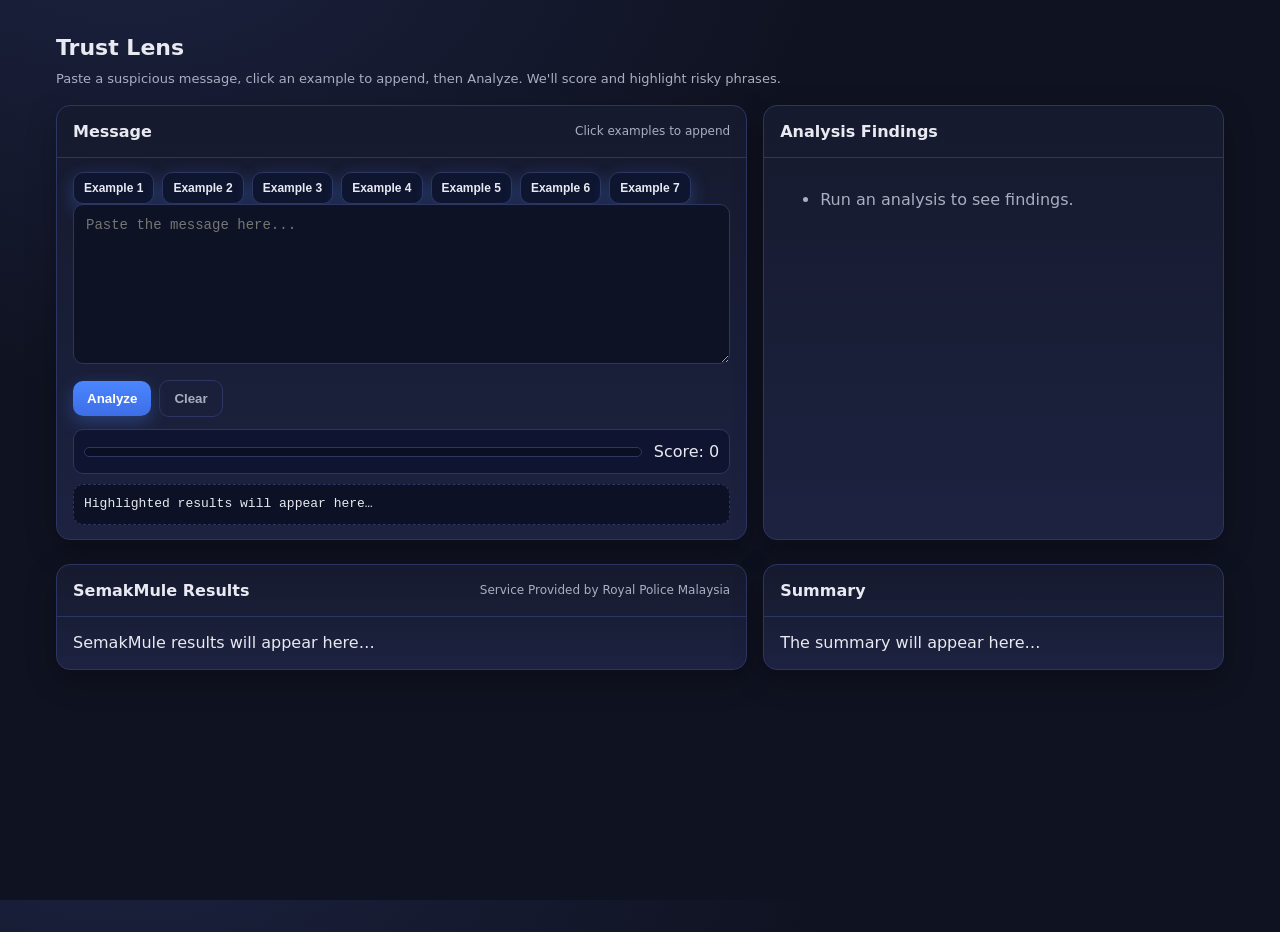
<file: index.html>
<!doctype html>
<html lang="en">
  <head>
    <meta charset="utf-8" />
    <meta name="viewport" content="width=device-width, initial-scale=1" />
    <title>Trust Lens  — POC</title>
    <link rel="stylesheet" href="static/css/style.css">
  </head>
  <body>
    <div class="container">
      <header>
        <h1>Trust Lens</h1>
        <div class="sub">Paste a suspicious message, click an example to append, then Analyze. We'll score and highlight risky phrases.</div>
      </header>

      <div class="grid">
        <section class="card" aria-label="Input">
          <div class="head"><strong>Message</strong><span class="muted">Click examples to append</span></div>
          <div class="body">
            <div class="examples" id="examples"></div>
            <textarea id="message" placeholder="Paste the message here..." maxlength="500"></textarea>
            <div class="controls">
              <button id="analyzeBtn">Analyze</button>
              <button id="clearBtn" class="secondary">Clear</button>
              <span id="status" class="muted" aria-live="polite"></span>
            </div>

            <div class="row" style="margin-top:12px;">
              <div class="score" aria-label="Risk score">
                <div class="meter"><div class="bar" id="bar"></div></div>
                <div class="num" id="score">Score: 0</div>
              </div>
              <div class="annotated" id="annotated" aria-label="Annotated message">Highlighted results will appear here…</div>
            </div>
          </div>
        </section>

        <aside class="card" aria-label="Explanation">
          <div class="head"><strong>Analysis Findings</strong></div>
          <div class="body">
            <ul class="explain" id="explain">
              <li>Run an analysis to see findings.</li>
            </ul>
          </div>
        </aside>
      </div>

      <div class="grid" style="margin-top: 24px;">
        <section class="card" aria-label="SemakMule Results">
          <div class="head"><strong>SemakMule Results</strong><span class="muted">Service Provided by Royal Police Malaysia</span></div>
          <div class="body">
            <div id="semakMuleResults" aria-label="SemakMule results">SemakMule results will appear here…</div>
          </div>
        </section>

        <aside class="card" aria-label="About">
          <div class="head"><strong>Summary</strong></div>
          <div class="body">
            <div id="summaryResults" aria-label="Summary">The summary will appear here…</div>
      </div>
    </div>

    <script src="static/js/script.js"></script>
  </body>
</html>
</file>
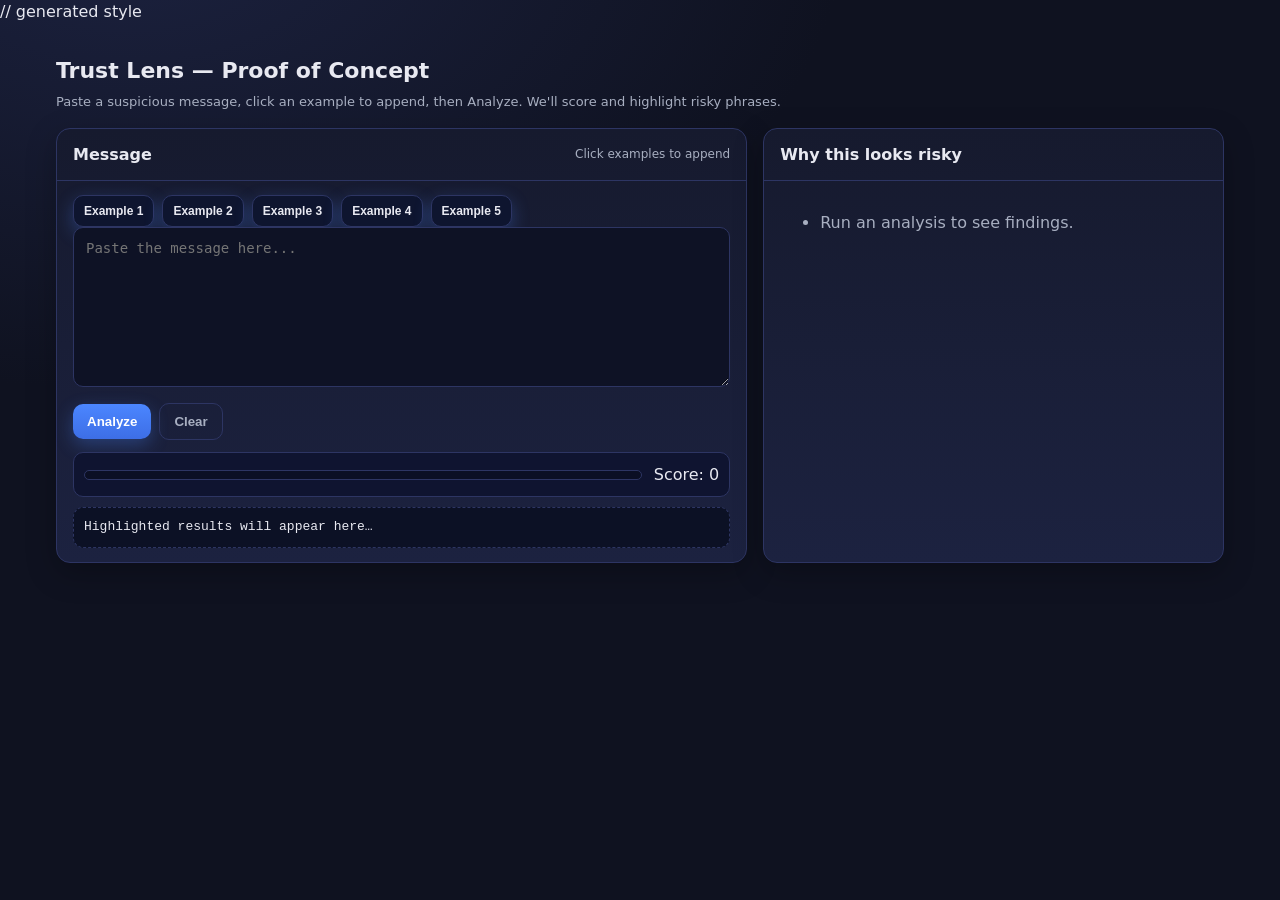
<file: poc.html>
<!doctype html>
<html lang="en">
  <head>
    <meta charset="utf-8" />
    <meta name="viewport" content="width=device-width, initial-scale=1" />
    <title>Trust Lens  — POC</title>
    // generated style
    <style>
      :root {
        --bg: #0f1220;
        --panel: #161a2e;
        --panel-2: #1c2240;
        --text: #e8e9f1;
        --muted: #a8afc1;
        --accent: #6ca2ff;
        --good: #2ecc71;
        --warn: #f1c40f;
        --bad: #e74c3c;
        --outline: #2d3563;
        --hl-warn-bg: rgba(241, 196, 15, 0.2);
        --hl-bad-bg: rgba(231, 76, 60, 0.23);
        --shadow: 0 10px 30px rgba(0,0,0,0.25);
      }
      * { box-sizing: border-box; }
      html, body { height: 100%; }
      body {
        margin: 0;
        background: radial-gradient(1200px 800px at 10% -10%, #1c2240 0%, #0f1220 60%);
        color: var(--text);
        font-family: ui-sans-serif, system-ui, -apple-system, Segoe UI, Roboto, "Helvetica Neue", Arial, "Noto Sans", "Apple Color Emoji", "Segoe UI Emoji";
        line-height: 1.45;
      }
      .container { max-width: 1200px; margin: 32px auto; padding: 0 16px; }
      header { margin-bottom: 16px; }
      h1 { font-size: 22px; font-weight: 700; margin: 0 0 6px; }
      .sub { color: var(--muted); font-size: 13px; }

      .grid {
        display: grid;
        grid-template-columns: 1.2fr 0.8fr;
        gap: 16px;
      }
      @media (max-width: 980px) {
        .grid { grid-template-columns: 1fr; }
      }

      .card { background: linear-gradient(180deg, var(--panel), var(--panel-2)); border: 1px solid var(--outline); border-radius: 14px; box-shadow: var(--shadow); }
      .card .head { display: flex; justify-content: space-between; align-items: center; padding: 14px 16px; border-bottom: 1px solid var(--outline); }
      .card .body { padding: 14px 16px; }

      .examples { display: flex; gap: 8px; flex-wrap: wrap; }
      .pill { background: #0e152f; border: 1px solid var(--outline); color: var(--text); padding: 8px 10px; border-radius: 10px; font-size: 12px; cursor: pointer; transition: border-color .15s, transform .02s; }
      .pill:hover { border-color: var(--accent); }
      .pill:active { transform: translateY(1px); }

      textarea {
        width: 100%; min-height: 160px; resize: vertical; padding: 12px 12px; border-radius: 10px;
        border: 1px solid var(--outline); background: #0e1225; color: var(--text); font-size: 14px;
      }
      textarea:focus { outline: none; border-color: var(--accent); box-shadow: 0 0 0 3px rgba(108,162,255,0.2); }

      .controls { display: flex; gap: 8px; align-items: center; margin-top: 10px; }
      button {
        background: linear-gradient(180deg, #4b86ff, #3d6ee6);
        color: #fff; border: none; border-radius: 10px; padding: 10px 14px;
        font-weight: 600; cursor: pointer; box-shadow: 0 6px 18px rgba(76, 135, 255, .3);
      }
      button.secondary { background: transparent; border: 1px solid var(--outline); color: var(--muted); box-shadow: none; }
      button:disabled { opacity: 0.7; cursor: not-allowed; }

      .row { display: grid; grid-template-columns: 1fr; gap: 10px; }
      .result {
        display: grid; grid-template-columns: 1fr 1fr; gap: 12px;
      }
      @media (max-width: 720px) { .result { grid-template-columns: 1fr; } }

      .score {
        display: flex; align-items: center; gap: 12px; padding: 10px; border: 1px solid var(--outline);
        border-radius: 10px; background: #0f1430;
      }
      .meter { position: relative; flex: 1; height: 10px; background: #0b0f24; border: 1px solid var(--outline); border-radius: 99px; overflow: hidden; }
      .bar { position: absolute; inset: 0 100% 0 0; background: linear-gradient(90deg, var(--good), var(--warn), var(--bad)); transition: right .5s ease; }
      .score .num { min-width: 64px; text-align: right; font-feature-settings: "tnum" on, "lnum" on; }

      .annotated { border: 1px dashed var(--outline); border-radius: 10px; padding: 10px; background: #0c1125; font-family: ui-monospace, SFMono-Regular, Menlo, Consolas, "Liberation Mono", monospace; font-size: 13px; white-space: pre-wrap; word-wrap: break-word; }
      .hl-warn { background: var(--hl-warn-bg); outline: 1px solid #c6a20c66; border-radius: 4px; padding: 0 2px; }
      .hl-bad { background: var(--hl-bad-bg); outline: 1px solid #cc564a87; border-radius: 4px; padding: 0 2px; }

      .explain li { margin: 8px 0; color: var(--muted); }
      .explain strong { color: var(--text); }

      .spinner { width: 16px; height: 16px; border: 2px solid rgba(255,255,255,0.25); border-top-color: #fff; border-radius: 50%; display: inline-block; animation: spin .8s linear infinite; }
      @keyframes spin { to { transform: rotate(360deg); } }
      .muted { color: var(--muted); font-size: 12px; }
    </style>
  </head>
  <body>
    <div class="container">
      <header>
        <h1>Trust Lens — Proof of Concept</h1>
        <div class="sub">Paste a suspicious message, click an example to append, then Analyze. We'll score and highlight risky phrases.</div>
      </header>

      <div class="grid">
        <section class="card" aria-label="Input">
          <div class="head"><strong>Message</strong><span class="muted">Click examples to append</span></div>
          <div class="body">
            <div class="examples" id="examples"></div>
            <textarea id="message" placeholder="Paste the message here..."></textarea>
            <div class="controls">
              <button id="analyzeBtn">Analyze</button>
              <button id="clearBtn" class="secondary">Clear</button>
              <span id="status" class="muted" aria-live="polite"></span>
            </div>

            <div class="row" style="margin-top:12px;">
              <div class="score" aria-label="Risk score">
                <div class="meter"><div class="bar" id="bar"></div></div>
                <div class="num" id="score">Score: 0</div>
              </div>
              <div class="annotated" id="annotated" aria-label="Annotated message">Highlighted results will appear here…</div>
            </div>
          </div>
        </section>

        <aside class="card" aria-label="Explanation">
          <div class="head"><strong>Why this looks risky</strong></div>
          <div class="body">
            <ul class="explain" id="explain">
              <li>Run an analysis to see findings.</li>
            </ul>
          </div>
        </aside>
      </div>
    </div>

    <script>
      // --- demo heuristic engine ---
      const patterns = [
        {
          id: 'urgent',
          label: 'Urgency / fear appeal',
          re: /(urgent|immediately|act now|final notice|limited time|within\s+\d+\s*(minutes?|hours?))/gi,
          weight: 10,
          severity: 'warn',
          why: 'Creates time pressure to bypass critical thinking.'
        },
        {
          id: 'account-lock',
          label: 'Account suspension threat',
          re: /(suspended|locked|restricted)\s+(your\s+)?(account|access)/gi,
          weight: 14,
          severity: 'bad',
          why: 'Common ploy to push you into clicking malicious links.'
        },
        {
          id: 'verify-link',
          label: 'Request to verify via link',
          re: /(verify|re-activate|confirm)\s+(your\s+)?(account|identity|information).*https?:\/\//gi,
          weight: 18,
          severity: 'bad',
          why: 'Legitimate verification rarely happens via random links in unsolicited messages.'
        },
        {
          id: 'otp',
          label: 'OTP / code request',
          re: /(otp|one[-\s]?time\s?password|verification\s?code).*\b(reply|send|share)\b/gi,
          weight: 20,
          severity: 'bad',
          why: 'Never share authentication codes — service providers will not ask for them.'
        },
        {
          id: 'gift-reward',
          label: 'Gift / prize / reward',
          re: /(congratulations|you(?:'|\s)ve\s+won|gift\s*card|prize|reward|lottery).*(bank|details|click|link)/gi,
          weight: 15,
          severity: 'warn',
          why: 'Unexpected prizes that require action or payment are scams.'
        },
        {
          id: 'crypto-returns',
          label: 'Unrealistic returns',
          re: /(double|triple)\s+(your\s+)?(money|investment)|guaranteed\s+returns?/gi,
          weight: 16,
          severity: 'bad',
          why: 'Promises of guaranteed high returns are hallmarks of fraud.'
        },
        {
          id: 'pay-fee',
          label: 'Pay a fee to proceed',
          re: /(customs|processing|clearance|activation)\s+fee|pay\s+now\s+to\s+(release|receive)/gi,
          weight: 12,
          severity: 'warn',
          why: 'Advance-fee scams ask you to pay to unlock a benefit.'
        },
        {
          id: 'short-url',
          label: 'Shortened URL',
          re: /https?:\/\/(bit\.ly|tinyurl\.com|t\.co|goo\.gl|is\.gd|buff\.ly|ow\.ly)\/[\w-]+/gi,
          weight: 14,
          severity: 'warn',
          why: 'Short links can hide the true destination.'
        },
        {
          id: 'suspicious-domain',
          label: 'Suspicious domain',
          re: /https?:\/\/[^\s]+\b(paypai|faceb00k|rnicrosoft|amaz0n|app-?secure|login-?secure|security-?center)\.[a-z]{2,}/gi,
          weight: 22,
          severity: 'bad',
          why: 'Misspelled or unusual domains impersonate brands.'
        },
        {
          id: 'credentials',
          label: 'Requests sensitive info',
          re: /(passwords?|cvv|card\s*number|bank\s*details|nric|ic\s*number|pin)\b/gi,
          weight: 20,
          severity: 'bad',
          why: 'Legitimate organizations do not ask for credentials via text.'
        },
        {
          id: 'contact-whatsapp',
          label: 'Off-platform contact',
          re: /(contact|message)\s+us\s+on\s+(whatsapp|telegram)|\bwa\.me\//gi,
          weight: 10,
          severity: 'warn',
          why: 'Moving you to encrypted messaging reduces accountability.'
        }
      ];

      const EXAMPLES = [
        `URGENT: Your account has been suspended due to unusual activity. Verify your identity within 30 minutes at http://secure-login.paypai.com to avoid permanent restriction. Do not ignore this final notice!`,
        `Congratulations! You've won a $1000 gift card. To claim, click https://bit.ly/3XyzAb and provide your bank details to process the reward.`,
        `DHL: Your package is on hold. Pay the RM9.90 customs fee now to release: https://t.co/abc123.`,
        `We detected a login from a new device. Reply with your OTP code to re-activate your account immediately.`,
        `Invest with us and GUARANTEED double your money in 7 days. Message us on WhatsApp wa.me/123456 for details.`
      ];

      const els = {
        ex: document.getElementById('examples'),
        ta: document.getElementById('message'),
        btn: document.getElementById('analyzeBtn'),
        clr: document.getElementById('clearBtn'),
        status: document.getElementById('status'),
        bar: document.getElementById('bar'),
        score: document.getElementById('score'),
        annotated: document.getElementById('annotated'),
        explain: document.getElementById('explain'),
      };

      // Populate example pills
      EXAMPLES.forEach((msg, i) => {
        const pill = document.createElement('button');
        pill.className = 'pill';
        pill.type = 'button';
        pill.title = 'Append example to message';
        pill.textContent = `Example ${i+1}`;
        pill.addEventListener('click', () => {
        // clear message first
        els.ta.value = '';
          const prefix = els.ta.value.trim() ? '\n\n' : '';
          els.ta.value += prefix + msg;
          els.ta.focus();
        });
        els.ex.appendChild(pill);
      });

      els.clr.addEventListener('click', () => {
        els.ta.value = '';
        renderScore(0);
        els.annotated.textContent = 'Highlighted results will appear here…';
        els.explain.innerHTML = '<li>Run an analysis to see findings.</li>';
      });

      els.btn.addEventListener('click', async () => {
        const text = els.ta.value.trim();
        if (!text) {
          pulseStatus('Please paste a message first.');
          els.ta.focus();
          return;
        }
        setBusy(true);
        pulseStatus('Analyzing… <span class="spinner"></span>');
        await wait(900 + Math.random() * 500);
        const result = analyze(text);
        render(result);
        setBusy(false);
        pulseStatus('Analysis complete.');
      });

      function setBusy(b) {
        els.btn.disabled = b;
        els.clr.disabled = b;
      }
      function pulseStatus(html) { els.status.innerHTML = html; }
      function wait(ms) { return new Promise(r => setTimeout(r, ms)); }

      function analyze(text) {
        const findings = [];
        const ranges = [];
        const seenById = new Map();

        for (const p of patterns) {
          const matches = [...text.matchAll(p.re)];
          if (matches.length) {
            // Cap counted occurrences per pattern for scoring fairness
            const capped = matches.slice(0, 3);
            capped.forEach(m => {
              const start = m.index ?? 0;
              const end = start + m[0].length;
              ranges.push({ start, end, severity: p.severity, id: p.id, label: p.label, why: p.why, weight: p.weight });
            });
            seenById.set(p.id, { label: p.label, why: p.why, severity: p.severity, count: matches.length, weight: p.weight });
          }
        }

        // Score: sum weights with diminishing returns, clamp 0-100
        let raw = 0;
        for (const [id, info] of seenById) {
          const n = Math.min(info.count, 3);
          raw += info.weight * (n === 1 ? 1 : n === 2 ? 1.6 : 2.0);
        }
        const score = Math.max(0, Math.min(100, Math.round( (raw / 90) * 100 )));

        const annotated = highlight(text, ranges);

        // Build explanations list from seen patterns
        for (const [id, info] of seenById) {
          findings.push({ id, ...info });
        }
        findings.sort((a,b) => b.weight - a.weight);

        return { score, annotated, findings };
      }

      function highlight(text, ranges) {
        if (!ranges.length) return escapeHtml(text);
        // Merge overlapping ranges, keep highest severity (bad > warn)
        ranges.sort((a,b) => a.start - b.start || b.end - a.end);
        const merged = [];
        for (const r of ranges) {
          const last = merged[merged.length - 1];
          if (!last || r.start > last.end) {
            merged.push({ ...r });
          } else {
            // overlap
            last.end = Math.max(last.end, r.end);
            if (severityRank(r.severity) > severityRank(last.severity)) last.severity = r.severity;
          }
        }
        let out = '';
        let i = 0;
        const src = text;
        for (const r of merged) {
          out += escapeHtml(src.slice(i, r.start));
          const cls = r.severity === 'bad' ? 'hl-bad' : 'hl-warn';
          out += `<span class="${cls}">` + escapeHtml(src.slice(r.start, r.end)) + '</span>';
          i = r.end;
        }
        out += escapeHtml(src.slice(i));
        return out;
      }

      function severityRank(s) { return s === 'bad' ? 2 : 1; }
      function escapeHtml(s) { return s.replace(/[&<>"']/g, c => ({'&':'&amp;','<':'&lt;','>':'&gt;','"':'&quot;','\'':'&#39;'}[c] || c)); }

      function render({ score, annotated, findings }) {
        renderScore(score);
        els.annotated.innerHTML = annotated || '<span class="muted">No suspicious phrases found.</span>';
        if (!findings.length) {
          els.explain.innerHTML = '<li><strong>Looks low risk.</strong> No obvious scam indicators were detected.</li>';
          return;
        }
        els.explain.innerHTML = findings.map(f => {
          const badge = f.severity === 'bad' ? '🔴' : '🟡';
          return `<li>${badge} <strong>${f.label}</strong> — ${f.why}</li>`;
        }).join('');
      }

      function renderScore(score) {
        els.bar.style.right = `${100 - score}%`;
        els.score.textContent = `Score: ${score}`;
        els.score.style.color = score > 70 ? 'var(--bad)' : score > 40 ? 'var(--warn)' : 'var(--good)';
      }
    </script>
  </body>
</html>
</file>
<file: static/css/style.css>
:root {
  --bg: #0f1220;
  --panel: #161a2e;
  --panel-2: #1c2240;
  --text: #e8e9f1;
  --muted: #a8afc1;
  --accent: #6ca2ff;
  --good: #2ecc71;
  --warn: #f1c40f;
  --bad: #e74c3c;
  --outline: #2d3563;
  --hl-warn-bg: rgba(241, 196, 15, 0.2);
  --hl-bad-bg: rgba(231, 76, 60, 0.23);
  --shadow: 0 10px 30px rgba(0,0,0,0.25);
}
* { box-sizing: border-box; }
html, body { height: 100%; }
body {
  margin: 0;
  background: radial-gradient(1200px 800px at 10% -10%, #1c2240 0%, #0f1220 60%);
  color: var(--text);
  font-family: ui-sans-serif, system-ui, -apple-system, Segoe UI, Roboto, "Helvetica Neue", Arial, "Noto Sans", "Apple Color Emoji", "Segoe UI Emoji";
  line-height: 1.45;
}
.container { max-width: 1200px; margin: 32px auto; padding: 0 16px; }
header { margin-bottom: 16px; }
h1 { font-size: 22px; font-weight: 700; margin: 0 0 6px; }
.sub { color: var(--muted); font-size: 13px; }

.grid {
  display: grid;
  grid-template-columns: 1.2fr 0.8fr;
  gap: 16px;
}
@media (max-width: 980px) {
  .grid { grid-template-columns: 1fr; }
}

.card { background: linear-gradient(180deg, var(--panel), var(--panel-2)); border: 1px solid var(--outline); border-radius: 14px; box-shadow: var(--shadow); }
.card .head { display: flex; justify-content: space-between; align-items: center; padding: 14px 16px; border-bottom: 1px solid var(--outline); }
.card .body { padding: 14px 16px; }

.examples { display: flex; gap: 8px; flex-wrap: wrap; }
.pill { background: #0e152f; border: 1px solid var(--outline); color: var(--text); padding: 8px 10px; border-radius: 10px; font-size: 12px; cursor: pointer; transition: border-color .15s, transform .02s; }
.pill:hover { border-color: var(--accent); }
.pill:active { transform: translateY(1px); }

textarea {
  width: 100%; min-height: 160px; resize: vertical; padding: 12px 12px; border-radius: 10px;
  border: 1px solid var(--outline); background: #0e1225; color: var(--text); font-size: 14px;
}
textarea:focus { outline: none; border-color: var(--accent); box-shadow: 0 0 0 3px rgba(108,162,255,0.2); }

.controls { display: flex; gap: 8px; align-items: center; margin-top: 10px; }
button {
  background: linear-gradient(180deg, #4b86ff, #3d6ee6);
  color: #fff; border: none; border-radius: 10px; padding: 10px 14px;
  font-weight: 600; cursor: pointer; box-shadow: 0 6px 18px rgba(76, 135, 255, .3);
}
button.secondary { background: transparent; border: 1px solid var(--outline); color: var(--muted); box-shadow: none; }
button:disabled { opacity: 0.7; cursor: not-allowed; }

.row { display: grid; grid-template-columns: 1fr; gap: 10px; }
.result {
  display: grid; grid-template-columns: 1fr 1fr; gap: 12px;
}
@media (max-width: 720px) { .result { grid-template-columns: 1fr; } }

.score {
  display: flex; align-items: center; gap: 12px; padding: 10px; border: 1px solid var(--outline);
  border-radius: 10px; background: #0f1430;
}
.meter { position: relative; flex: 1; height: 10px; background: #0b0f24; border: 1px solid var(--outline); border-radius: 99px; overflow: hidden; }
.bar { position: absolute; inset: 0 100% 0 0; background: linear-gradient(90deg, var(--good), var(--warn), var(--bad)); transition: right .5s ease; }
.score .num { min-width: 64px; text-align: right; font-feature-settings: "tnum" on, "lnum" on; }

.annotated { border: 1px dashed var(--outline); border-radius: 10px; padding: 10px; background: #0c1125; font-family: ui-monospace, SFMono-Regular, Menlo, Consolas, "Liberation Mono", monospace; font-size: 13px; white-space: pre-wrap; word-wrap: break-word; }
.hl-warn {
  background: #fffbe6;
  color: #7a5a00;
  outline: 1px solid #ffe066;
  border-radius: 4px;
  padding: 0 2px;
  font-weight: 600;
}
.hl-bad {
  background: #ff2d2d;
  color: #fff;
  outline: 1px solid #b30000;
  border-radius: 4px;
  padding: 0 2px;
  font-weight: 700;
}

.explain li { margin: 8px 0; color: var(--muted); }
.explain strong { color: var(--text); }

.spinner { width: 16px; height: 16px; border: 2px solid rgba(255,255,255,0.25); border-top-color: #fff; border-radius: 50%; display: inline-block; animation: spin .8s linear infinite; }
@keyframes spin { to { transform: rotate(360deg); } }
.muted { color: var(--muted); font-size: 12px; }
</file>
